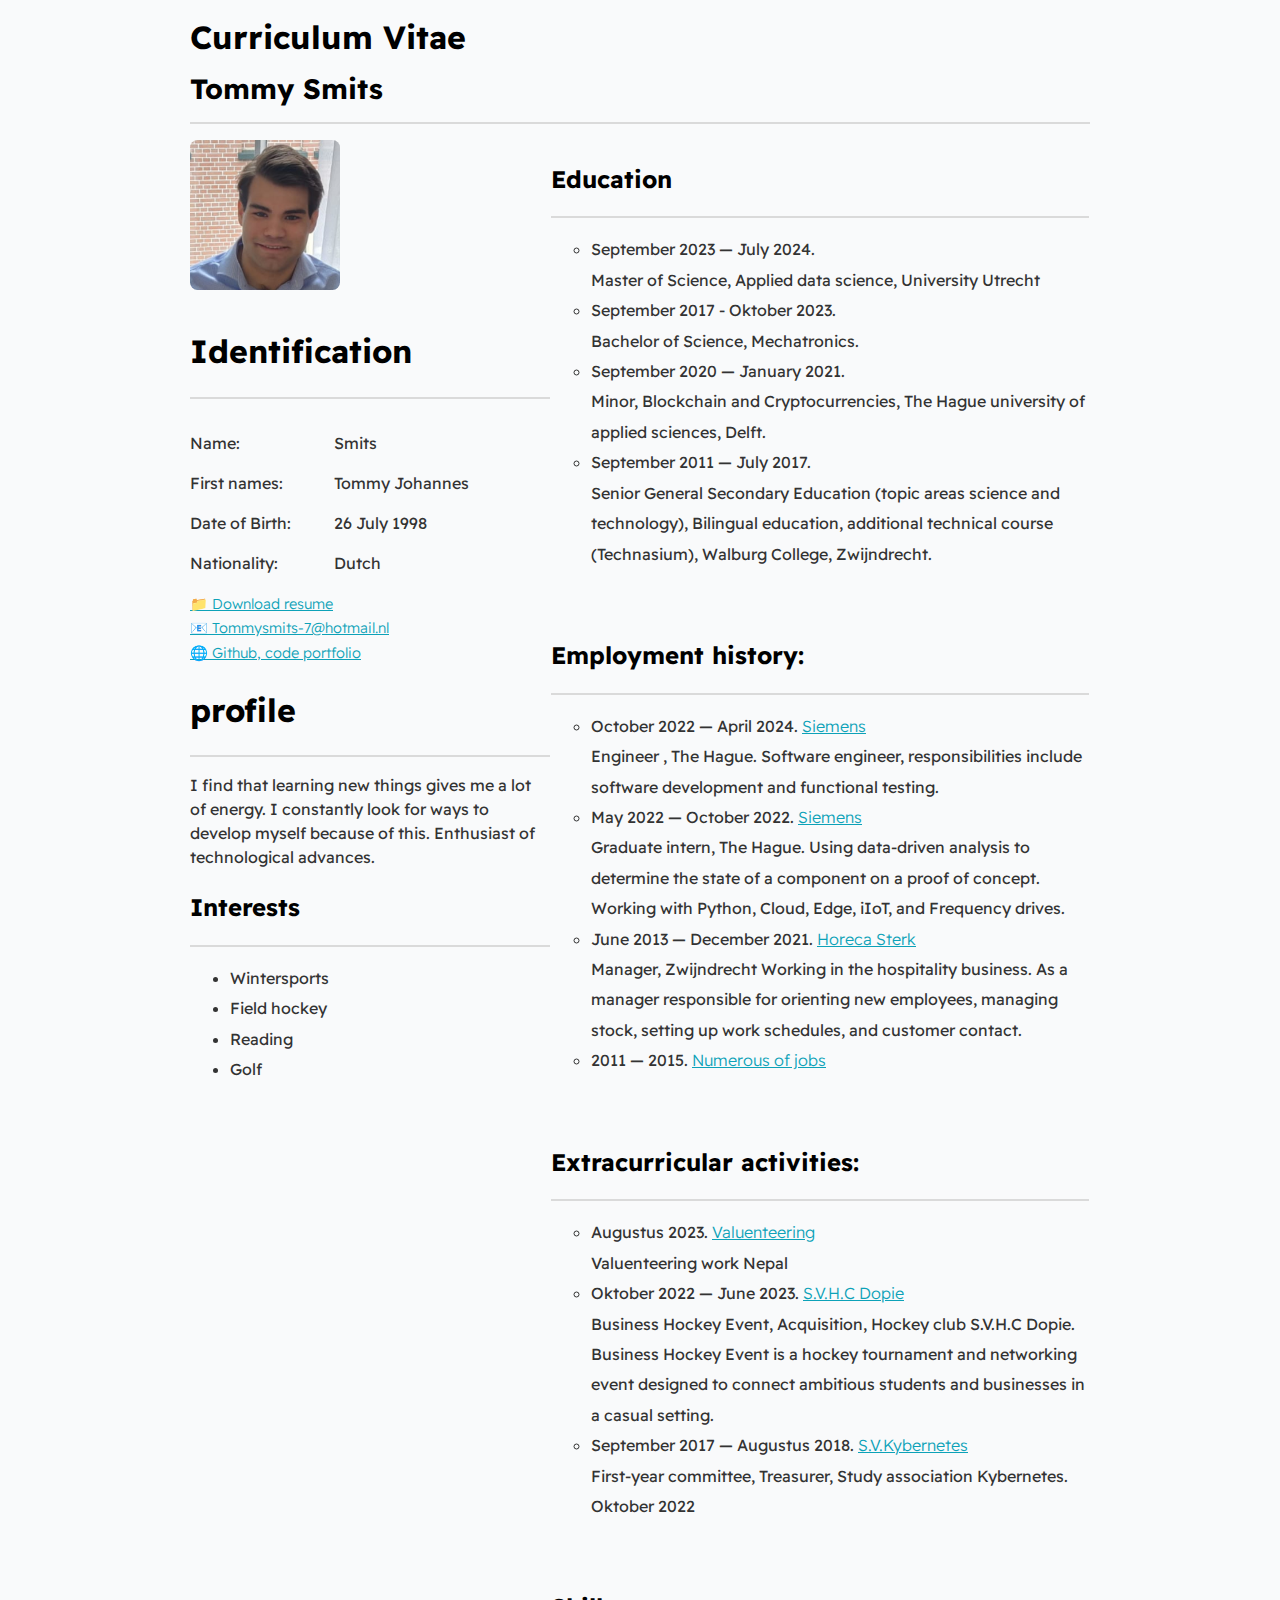
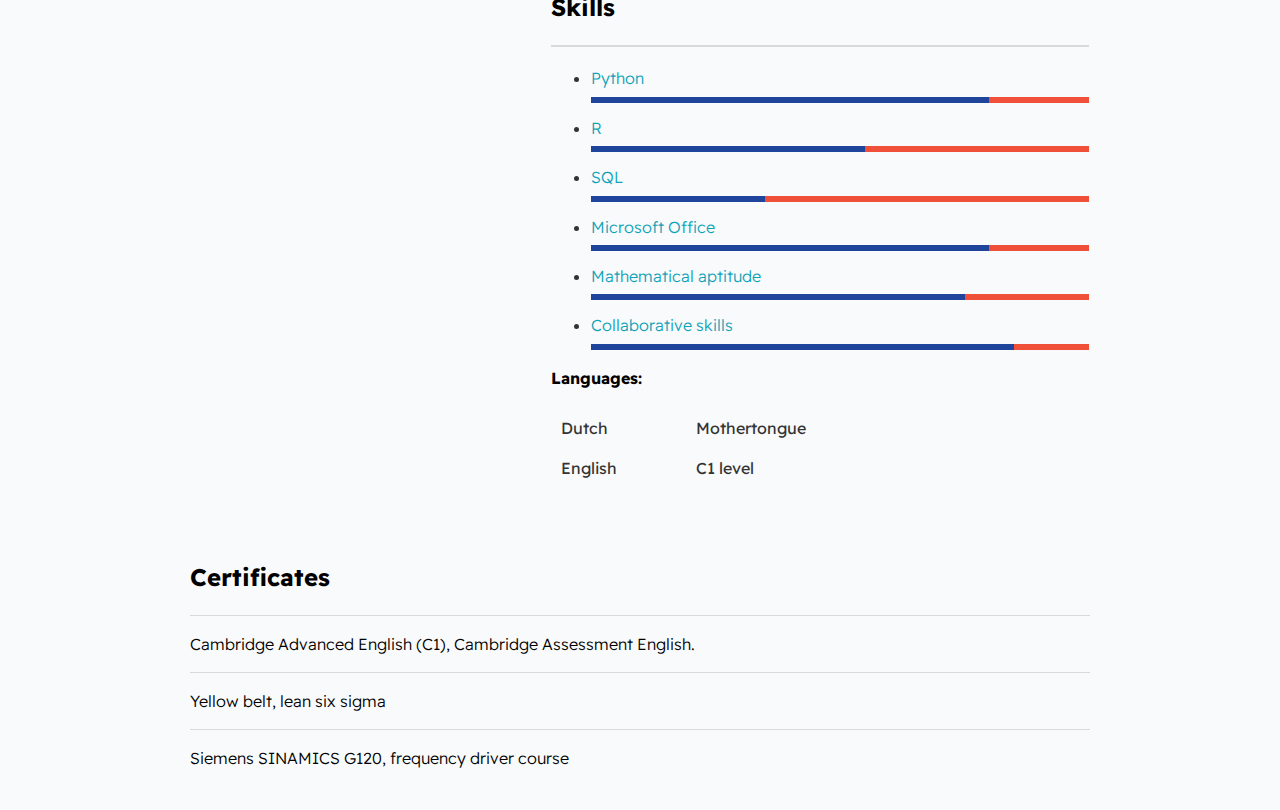
<file: index.html>
<!DOCTYPE html>
<html>
<head>
	<meta charset='utf-8'>
	<meta http-equiv="X-UA-Compatible" content="IE=edge">
	<title>Tommy Smits</title>
	<meta name="viewport" content="widt=device-width, initial-scale=1">
	<link rel="stylesheet" type='text/css' media="screen" href="./main.css">
</head>
<body>
	
	<div id="container--main">
    <h1 id="username"> Curriculum Vitae</h1>
    <h1 id="name--1"> Tommy Smits</h1>
    <div class="line-break"> </div>
    <div class="row2">
        <div class="column1 left">
        
        
		<section id="wrapper--hero" class="section--page">
			<img id="profile-pic" src="./img1.jpg"/>
		</section>
        <section>
            <div>
                <h1 id="section--page"> Identification</h1>
                <div class="line-break"> </div>
                <ul id="section--page"> </ul>
                    <div class="row1">
                        <div class="column1 left">
                        <p>Name:</p>
                        <p>First names:</p>
                        <p>Date of Birth:</p>
                        <p>Nationality:</p>
                        </div>
                        <div class="column1 right" >
                          <p>Smits</p>
                          <p>Tommy Johannes</p>
                          <p>26 July 1998</p>
                          <p>Dutch</p>
                        </div>
                      </div>
                </ul>
                <div id="socials-list">
                    <a href="./English_CV_Tommy_Smits.pdf" target="_blank">&#128193; Download resume<br /></a>
                    <a href="mailto:Tommysmits-7@hotmail.nl">&#128231; Tommysmits-7@hotmail.nl <br></a>
                    <a href="https://github.com/TommyS260798" target="_blank"> &#127760; Github, code portfolio<br></a>
                </div>
            </div>
        </section>

        <section>
            <div>
                <h1 id="section--page"> profile</h1>
                <div class="line-break"> </div>
                </ul>
                <p>I find that learning new things gives
                    me a lot of energy. I constantly look
                    for ways to develop myself because of
                    this. Enthusiast of technological advances. 
                </p>        
                <ul>
            </div>
        </section>

        <section>
            <div>
                <h2 id="section--page"> Interests</h2>
                <div class="line-break"> </div>
                <ul id="section--page">
                    <li> Wintersports </li>
                    <li> Field hockey </li>
                    <li> Reading </li>
                    <li> Golf </li>
                </ul>
            </section>

        
        </div>
   

        <div class="column2 right">
        <section class="section--page">
            <h2> Education</h2>
            
            <div class="line-break"> </div>
            <ul id="qualifications-list">
                <li> September 2023 — July 2024. <br>Master of Science, Applied data science, University Utrecht
                </li>

                <li> September 2017 - Oktober 2023. <br>Bachelor of Science, Mechatronics. 
                </li>

                <li> September 2020 — January 2021.<br> Minor, Blockchain and
                    Cryptocurrencies, The Hague university of applied
                    sciences, Delft.
                </li>
                <li> September 2011 — July 2017. <br>Senior General Secondary
                    Education (topic areas science and technology),
                    Bilingual education, additional technical course
                    (Technasium), Walburg College, Zwijndrecht. 
                </li>




            </ul>

        </section>

        <section class="section--page">
            <h2> Employment history:</h2>
            
            <div class="line-break"> </div>
            <ul id="qualifications-list">
                <li> October 2022 — April 2024. <a href="project1.html#Siemens" >  Siemens</a> <br>Engineer , The Hague.
                    Software engineer, responsibilities include software development
                    and functional testing.
                 </li>
                 <li> May 2022 — October 2022. <a href="project1.html#Siemens" >  Siemens</a> <br>Graduate intern, The
                    Hague.
                    Using data-driven analysis to determine the state of a
                    component on a proof of concept. Working with Python, Cloud,
                    Edge, iIoT, and Frequency drives.
                </li>
                <li> June 2013 — December 2021. <a href="project1.html#Horeca Sterk" >  Horeca Sterk</a><br> Manager,
                    Zwijndrecht
                    Working in the hospitality business. As a manager responsible
                    for orienting new employees, managing stock, setting up work
                    schedules, and customer contact. 
                </li>
                <li> 2011 — 2015. <a href="project1.html#Numerous jobs" >  Numerous of jobs<br></a>
                 </li>





            </ul>

        </section>
    

        <section class="section--page">
            <h2> Extracurricular activities:</h2>
            <div class="line-break"> </div>
            <ul id="qualifications-list">
                <li> Augustus 2023. <a href="Extracurricular_activities.html" >  Valuenteering</a><br> Valuenteering work Nepal </li>
                <li> Oktober 2022 — June 2023. <a href="Extracurricular_activities.html" >  S.V.H.C Dopie </a> <br>Business Hockey Event, Acquisition, Hockey club S.V.H.C Dopie.
                    Business Hockey Event is a hockey tournament and networking event designed to connect ambitious students
                    and businesses in a casual setting. </li>
                <li> September 2017 — Augustus 2018. <a href="Extracurricular_activities.html" >  S.V.Kybernetes </a><br> First-year committee, Treasurer, Study association Kybernetes.
                    Oktober 2022 </li>

                


            </ul>

        </section>

        <section class="section--page">
            <h2> Skills</h2>
            <div class="line-break"> </div>

            <ul>
        		<li class="skill-percentage"><a > Python </a></li>
        		<li class="skill-percentage"><a >  R </a></li>
        		<li class="skill-percentage"><a >  SQL </a></li>
        		<li class="skill-percentage"><a >  Microsoft Office </a></li>
        		<li class="skill-percentage"><a >  Mathematical aptitude </a></li>
        		<li class="skill-percentage"><a >  Collaborative skills </a></li>
        	</ul>
           
            <div>
                <strong>Languages:</strong>
                <div class="row">
                    <div class="column">
                      
                      <p>Dutch</p>
                      <p>English</p>
                    </div>
                    <div class="column" >
                      <p>Mothertongue</p>
                      <p>C1 level</p>
                    </div>
                  </div>
            </div>
        </section>

    </div>
</div>

        <section class="section--page">
            <h2>Certificates</h2>
            <div class="card--project">
                <a>Cambridge Advanced English (C1), Cambridge Assessment English.</a>
            </div>

            <div class="card--project">
                <a> Yellow belt, lean six sigma</a>
            </div>
            <div class="card--project">
                <a> Siemens SINAMICS G120, frequency driver course</a>
            </div>

        </section>
        
        </section>
	</div>
</body>

</html>
</file>
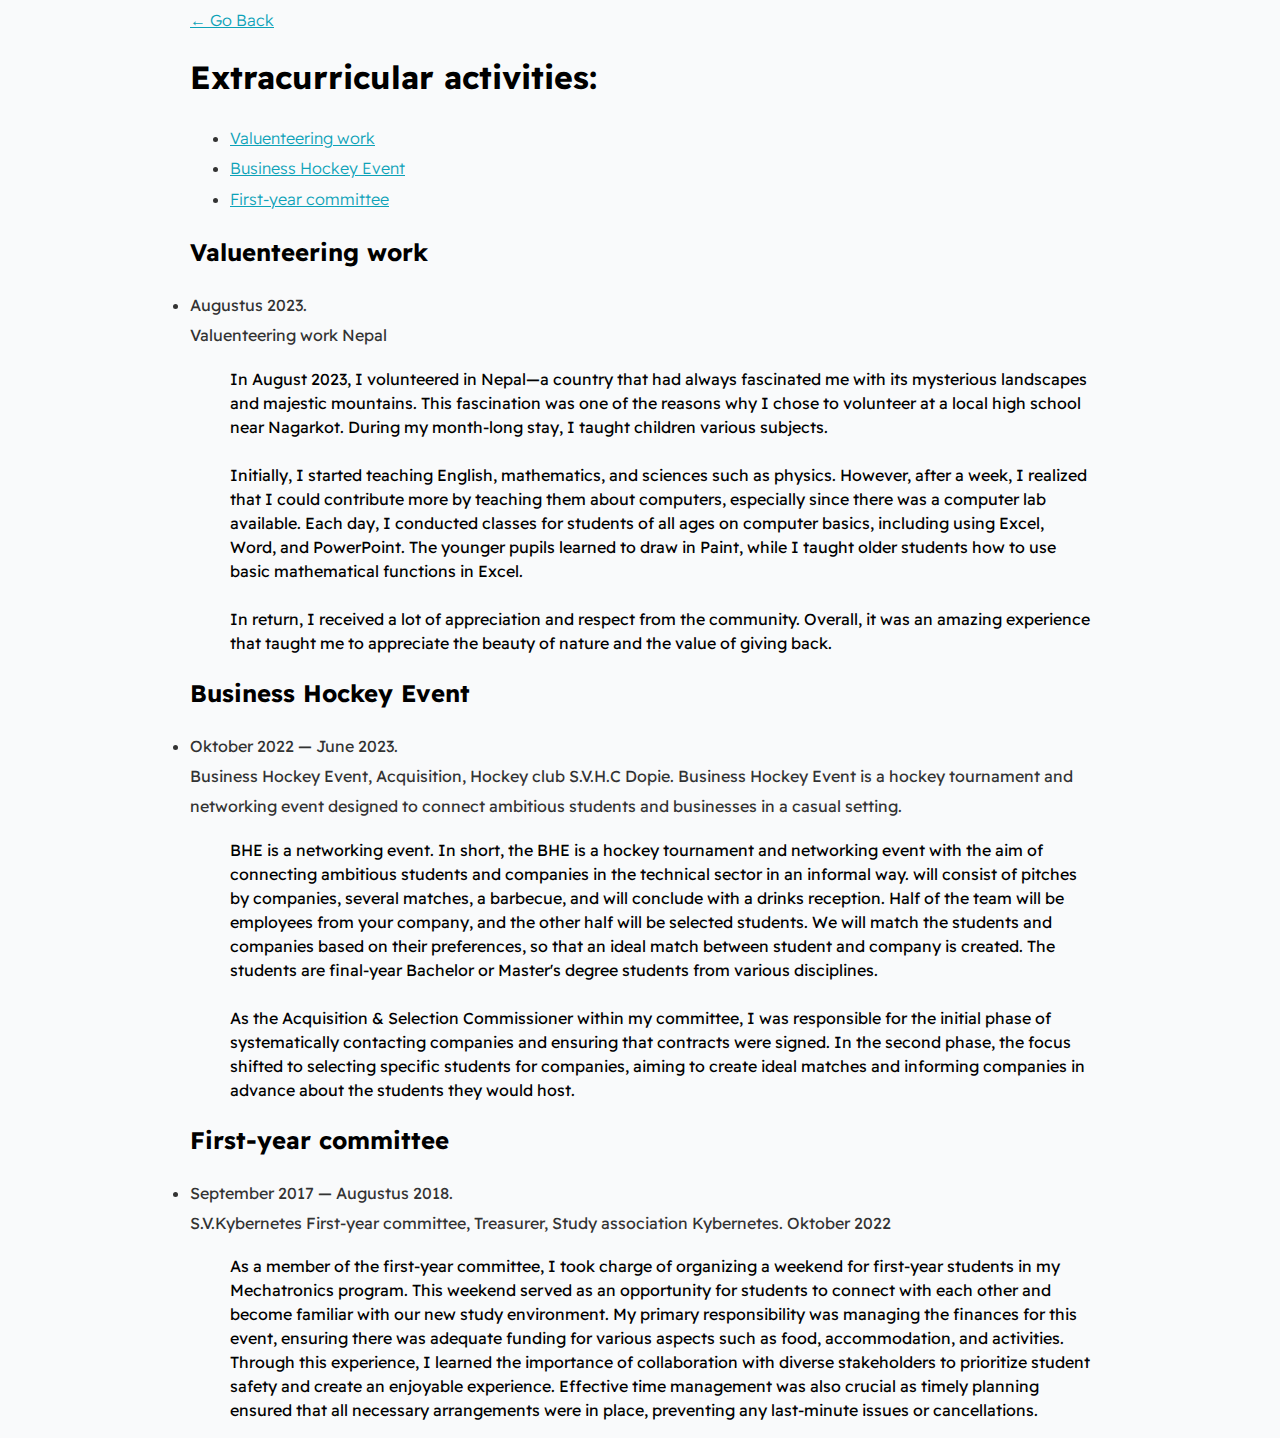
<file: Extracurricular_activities.html>
<!DOCTYPE html>
<html>
<head>
	<meta charset='utf-8'>
	<meta http-equiv="X-UA-Compatible" content="IE=edge">
	<title>Tommy Smits</title>
	<meta name="viewport" content="widt=device-width, initial-scale=1">
	<link rel="stylesheet" type='text/css' media="screen" href="./main.css">
</head>
<body>

    <div id="container--main">
        <a href="index.html">&#x2190; Go Back</a>
        <h1> Extracurricular activities:</h1>

        <ul>
            <li><a href="#Valuenteering work">Valuenteering work</a></li>
            <li><a href="#Business Hockey Event">Business Hockey Event</a></li>
            <li><a href="#First-year committee">First-year committee</a></li>
        </ul>
        <p id="Valuenteering work"></p>
        <h2>Valuenteering work</h2>
        <li> Augustus 2023. <br>Valuenteering work Nepal
        </li>
        <ul>
            In August 2023, I volunteered in Nepal—a country that had always fascinated me with its mysterious landscapes and majestic mountains. This fascination was one of the reasons why I chose to volunteer at a local high school near Nagarkot. During my month-long stay, I taught children various subjects.
            <br>
            <br>
            Initially, I started teaching English, mathematics, and sciences such as physics. However, after a week, I realized that I could contribute more by teaching them about computers, especially since there was a computer lab available. Each day, I conducted classes for students of all ages on computer basics, including using Excel, Word, and PowerPoint. The younger pupils learned to draw in Paint, while I taught older students how to use basic mathematical functions in Excel.
            <br>
            <br>
            In return, I received a lot of appreciation and respect from the community. Overall, it was an amazing experience that taught me to appreciate the beauty of nature and the value of giving back.
        </ul>



        <p id="Business Hockey Event"></p>
        <h2>Business Hockey Event</h2>
        <li> Oktober 2022 — June 2023. <br>Business Hockey Event, Acquisition, Hockey club S.V.H.C Dopie. Business Hockey Event is a hockey tournament and networking event designed to connect ambitious students and businesses in a casual setting.
        </li>
        <ul>
            BHE is a networking event.  In short, the BHE is a hockey tournament and networking event with the aim of connecting ambitious students and companies in the technical sector in an informal way. will consist of pitches by companies, several matches, a barbecue, and will conclude with a drinks reception. Half of the team will be employees from your company, and the other half will be selected students. We will match the students and companies based on their preferences, so that an ideal match between student and company is created. The students are final-year Bachelor or Master's degree students from various disciplines.
            <br>
            <br>
            As the Acquisition & Selection Commissioner within my committee, I was responsible for the initial phase of systematically contacting companies and ensuring that contracts were signed. In the second phase, the focus shifted to selecting specific students for companies, aiming to create ideal matches and informing companies in advance about the students they would host. 

        </ul>


        <p id="First-year committee"></p>
        <h2>First-year committee</h2> 
        <li> September 2017 — Augustus 2018. <br>S.V.Kybernetes First-year committee, Treasurer, Study association Kybernetes. Oktober 2022
        </li>
        <ul> As a member of the first-year committee, I took charge of organizing a weekend for first-year students in my Mechatronics program. This weekend served as an opportunity for students to connect with each other and become familiar with our new study environment. My primary responsibility was managing the finances for this event, ensuring there was adequate funding for various aspects such as food, accommodation, and activities.

            Through this experience, I learned the importance of collaboration with diverse stakeholders to prioritize student safety and create an enjoyable experience. Effective time management was also crucial as timely planning ensured that all necessary arrangements were in place, preventing any last-minute issues or cancellations.
            
        </ul>

    </div>

</body>
</html>
</file>
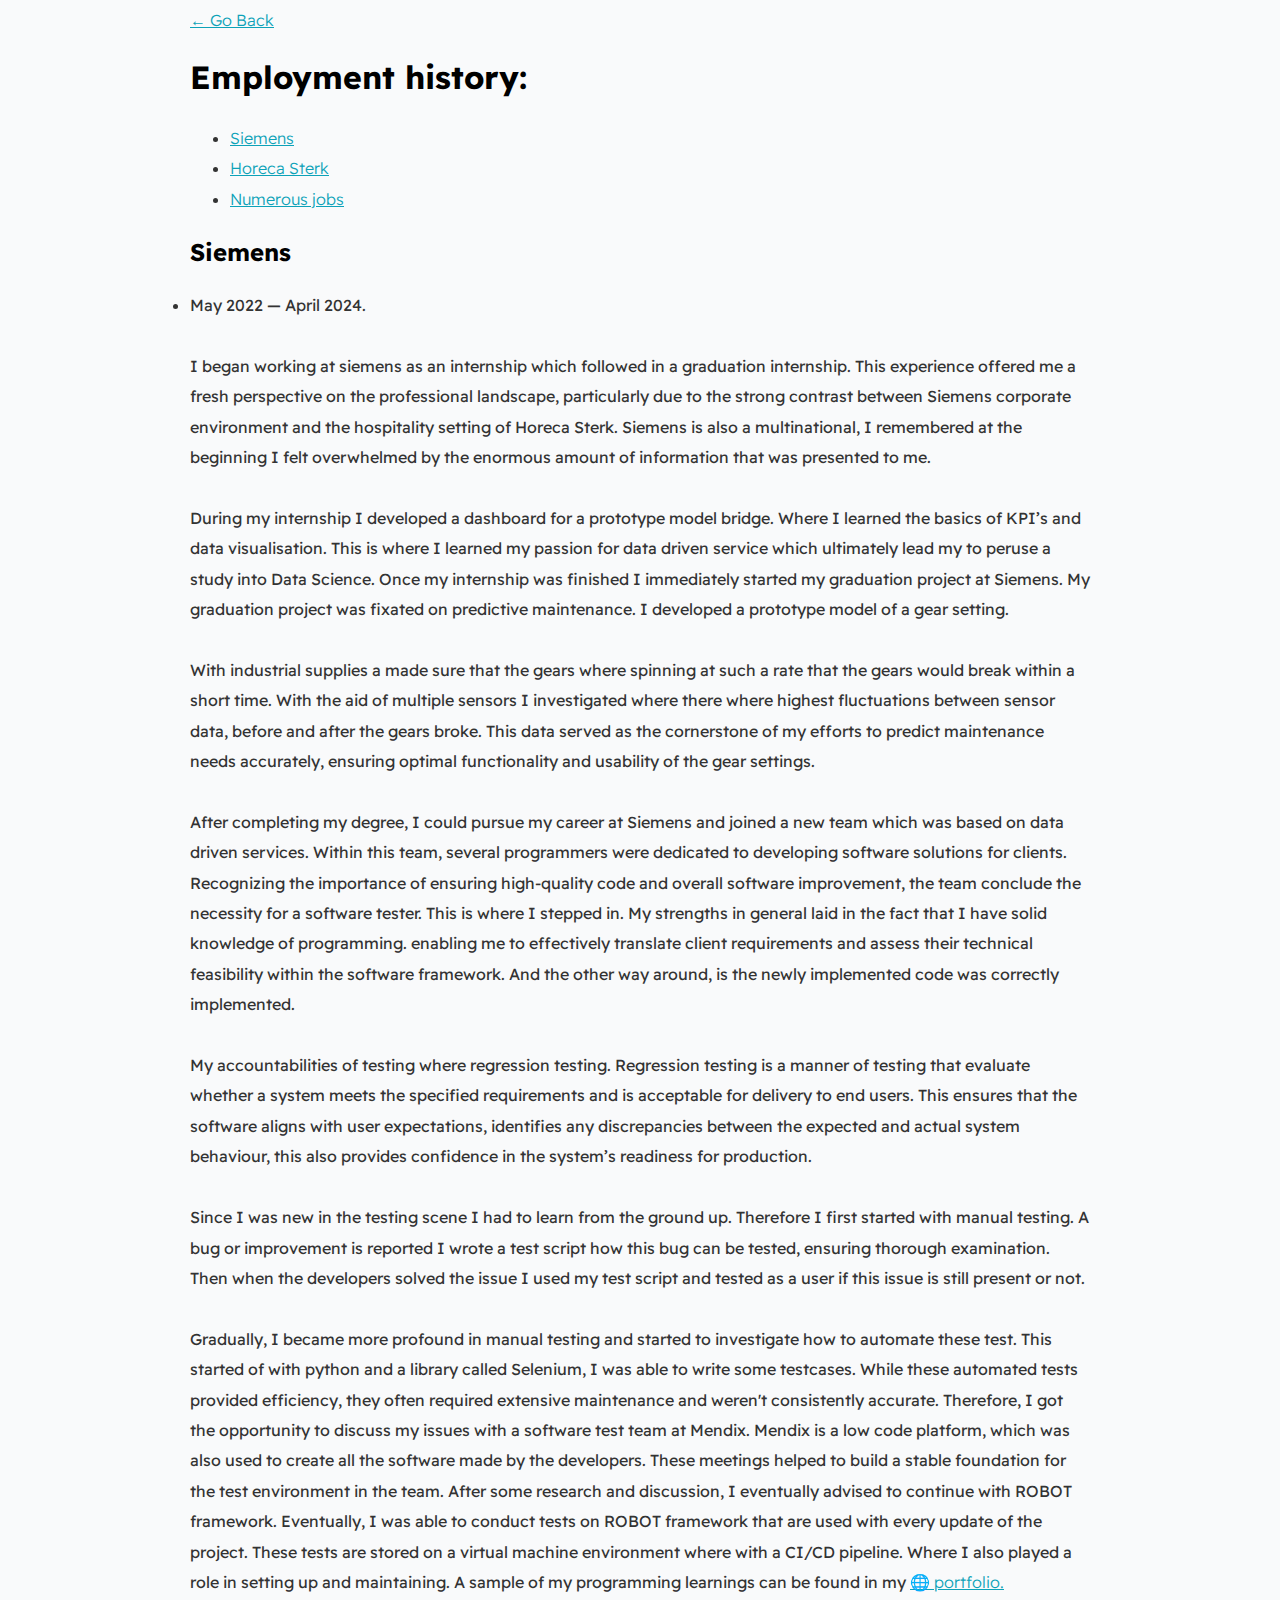
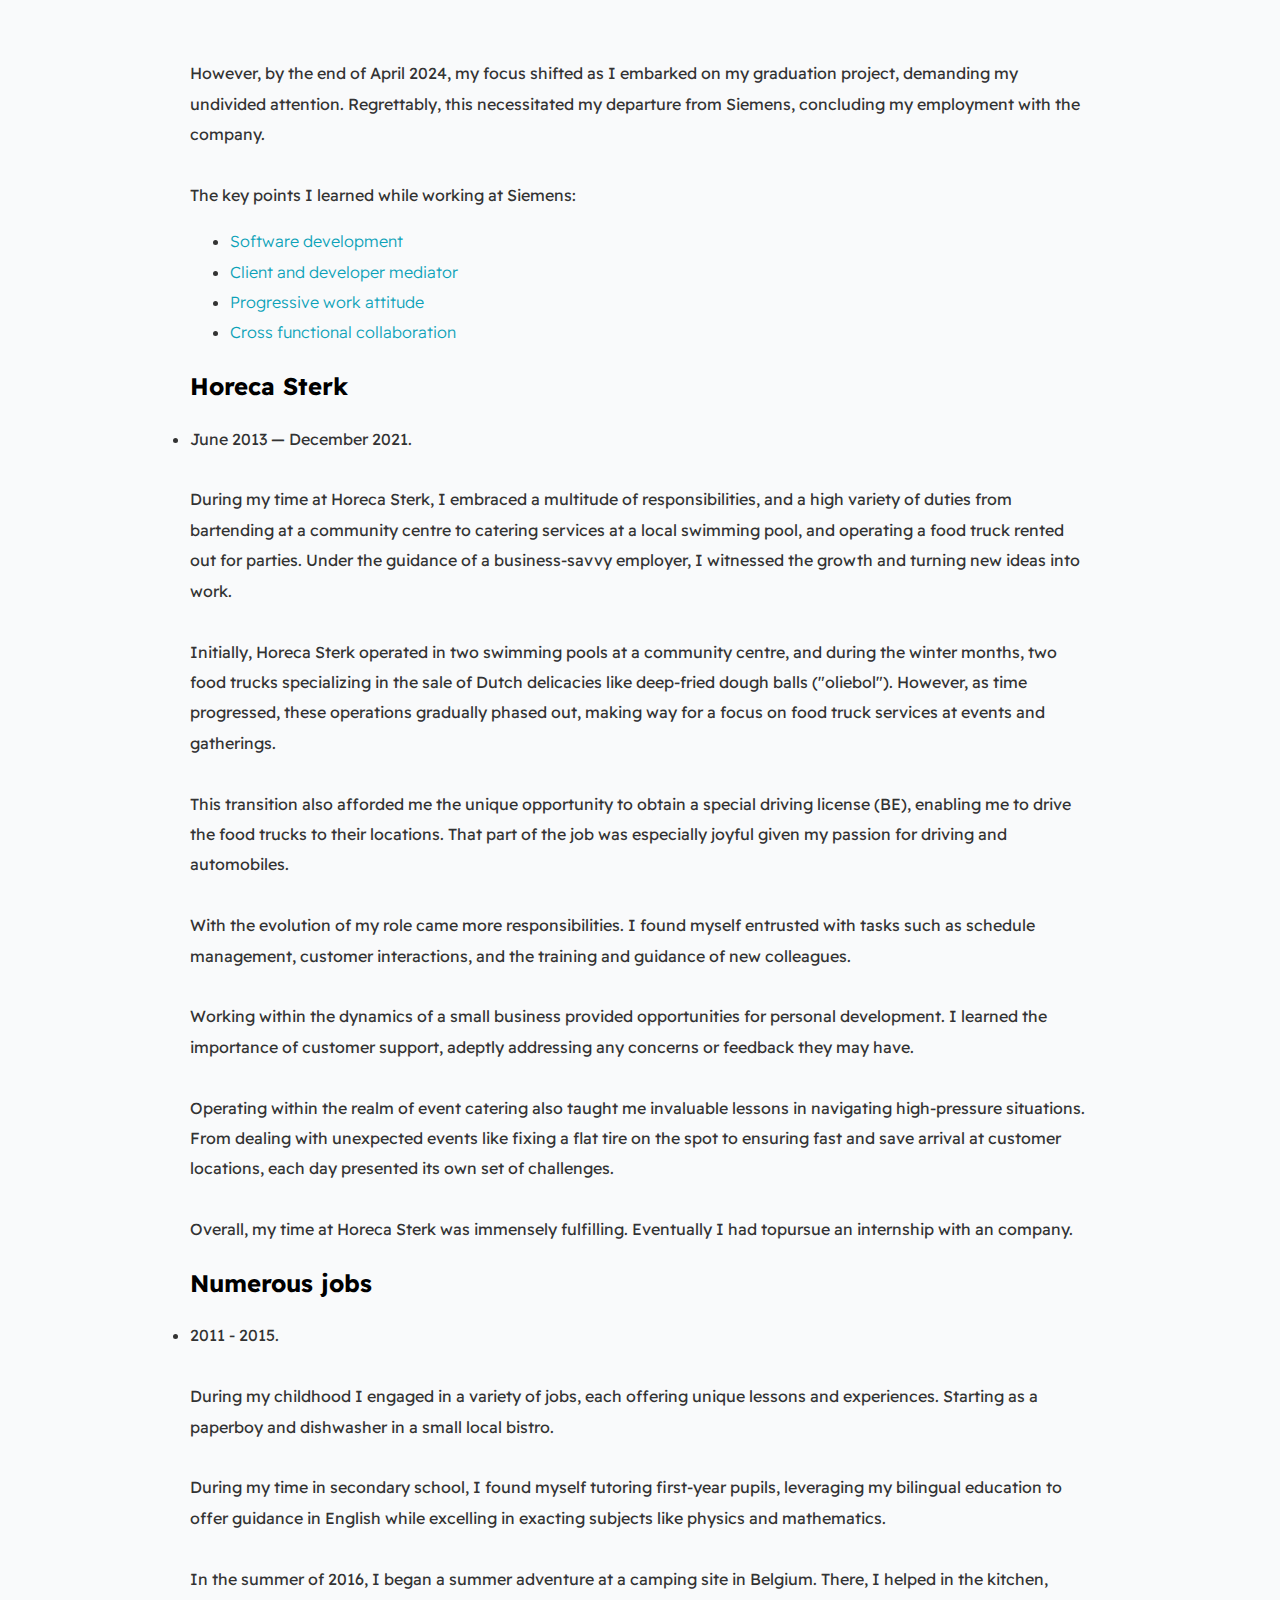
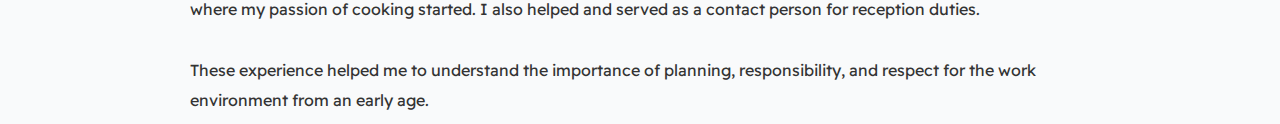
<file: project1.html>
<!DOCTYPE html>
<html>
<head>
	<meta charset='utf-8'>
	<meta http-equiv="X-UA-Compatible" content="IE=edge">
	<title>Tommy Smits</title>
	<meta name="viewport" content="widt=device-width, initial-scale=1">
	<link rel="stylesheet" type='text/css' media="screen" href="./main.css">
</head>
<body>

    <div id="container--main">
        <a href="index.html">&#x2190; Go Back</a>
        <h1> Employment history:</h1>

        <ul>
            <li><a href="#Siemens">Siemens</a></li>
            <li><a href="#Horeca Sterk">Horeca Sterk</a></li>
            <li><a href="#Numerous Jobs">Numerous jobs</a></li>
        </ul>

        <p id="Siemens"></p>
        <h2>Siemens</h2>
        <li> May 2022 — April 2024. <br> <br>I began working at siemens as an internship which followed in a graduation internship. This experience offered me a fresh perspective on the professional landscape, particularly due to the strong contrast between Siemens corporate environment and the hospitality setting of Horeca Sterk. Siemens is also a multinational, I remembered at the beginning I felt overwhelmed by the enormous amount of information that was presented to me.  <br> <br>
            During my internship I developed a dashboard for a prototype model bridge. Where I learned the basics of KPI’s and data visualisation. This is where I learned my passion for data driven service which ultimately lead my to peruse a study into Data Science. Once my internship was finished I immediately started my graduation project at Siemens.
            My graduation project was fixated on predictive maintenance. I developed a prototype model of a gear setting. <br> <br> With industrial supplies a made sure that the gears where spinning at such a rate that the gears would break within a short time. With the aid of multiple sensors I investigated where there where highest fluctuations between sensor data, before and after the gears broke. This data served as the cornerstone of my efforts to predict maintenance needs accurately, ensuring optimal functionality and usability of the gear settings.
            <br>
            <br>
            After completing my degree, I could pursue my career at Siemens and joined a new team which was based on data driven services. Within this team, several programmers were dedicated to developing software solutions for clients. Recognizing the importance of ensuring high-quality code and overall software improvement, the team conclude the necessity for a software tester. This is where I stepped in. My strengths in general laid in the fact that I have solid knowledge of programming. enabling me to effectively translate client requirements and assess their technical feasibility within the software framework. And the other way around, is the newly implemented code was correctly implemented. <br> <br>
            My accountabilities of testing where regression testing. Regression testing is a manner of testing that evaluate whether a system meets the specified requirements and is acceptable for delivery to end users. This ensures that the software aligns with user expectations, identifies any discrepancies between the expected and actual system behaviour, this also provides confidence in the system’s readiness for production. <br> <br> 
            Since I was new in the testing scene I had to learn from the ground up. Therefore I first started with manual testing. A bug or improvement is reported I wrote a test script how this bug can be tested, ensuring thorough examination. Then when the developers solved the issue I used my test script and tested as a user if this issue is still present or not. <br> <br>
            Gradually, I became more profound in manual testing and started to investigate how to automate these test. This started of with python and a library called Selenium, I was able to write some testcases. While these automated tests provided efficiency, they often required extensive maintenance and weren't consistently accurate. Therefore, I got the opportunity to discuss my issues with a software test team at Mendix. Mendix is a low code platform, which was also used to create all the software made by the developers. These meetings helped to build a stable foundation for the test environment in the team. After some research and discussion, I eventually advised to continue with ROBOT framework. Eventually, I was able to conduct tests on ROBOT framework that are used with every update of the project. These tests are stored on a virtual machine environment where with a CI/CD pipeline. Where I also played a role in setting up and maintaining. A sample of my programming learnings can be found in my 
            <a href="https://github.com/TommyS260798/Portfolio" target="_blank"> &#127760;  portfolio.<br></a> <br> <br>
            However, by the end of April 2024, my focus shifted as I embarked on my graduation project, demanding my undivided attention. Regrettably, this necessitated my departure from Siemens, concluding my employment with the company.<br> <br>
            The key points I learned while working at Siemens:
            <ul>
                <li><a>Software development</a></li>
                <li><a>Client and developer mediator</a></li>
                <li><a>Progressive work attitude</a></li>
                <li><a>Cross functional collaboration </a></li>
            </ul>
            
        </li>

        <p id="Horeca Sterk"></p>
        <h2>Horeca Sterk</h2>
        <li> June 2013 — December 2021. <br><br>During my time at Horeca Sterk, I embraced a multitude of responsibilities, and a high variety of duties from bartending at a community centre to catering services at a local swimming pool, and operating a food truck rented out for parties. Under the guidance of a business-savvy employer, I witnessed the growth and turning new ideas into work. <br> <br> 
            Initially, Horeca Sterk operated in two swimming pools at a community centre, and during the winter months, two food trucks specializing in the sale of Dutch delicacies like deep-fried dough balls ("oliebol"). However, as time progressed, these operations gradually phased out, making way for a focus on food truck services at events and gatherings. <br> <br> This transition also afforded me the unique opportunity to obtain a special driving license (BE), enabling me to drive the food trucks to their locations. That part of the job was especially joyful given my passion for driving and automobiles.<br> <br>
            With the evolution of my role came more responsibilities. I found myself entrusted with tasks such as schedule management, customer interactions, and the training and guidance of new colleagues.<br> <br> Working within the dynamics of a small business provided opportunities for personal development. I learned the importance of customer support, adeptly addressing any concerns or feedback they may have. <br> <br> 
            Operating within the realm of event catering also taught me invaluable lessons in navigating high-pressure situations. From dealing with unexpected events like fixing a flat tire on the spot to ensuring fast and save arrival at customer locations, each day presented its own set of challenges. <br> <br>
            Overall, my time at Horeca Sterk was immensely fulfilling. Eventually I had topursue an internship with  an company.  
            
        </li>

        <p id="Numerous Jobs"></p>
        <h2>Numerous jobs</h2>
        
        <li> 2011 - 2015. <br><br>
            During my childhood I engaged in a variety of jobs, each offering unique lessons and experiences. Starting as a paperboy and dishwasher in a small local bistro. <br> <br> During my time in secondary school, I found myself tutoring first-year pupils, leveraging my bilingual education to offer guidance in English while excelling in exacting subjects like physics and mathematics. <br> <br>
            In the summer of 2016, I began a summer adventure at a camping site in Belgium. There, I helped in the kitchen, where my passion of cooking started. I also helped and served as a contact person for reception duties. <br> <br> 
            These experience helped me to understand the importance of planning, responsibility, and respect for the work environment from an early age. 
            
        </li>
        

        

    </div>

</body>
</html>
</file>
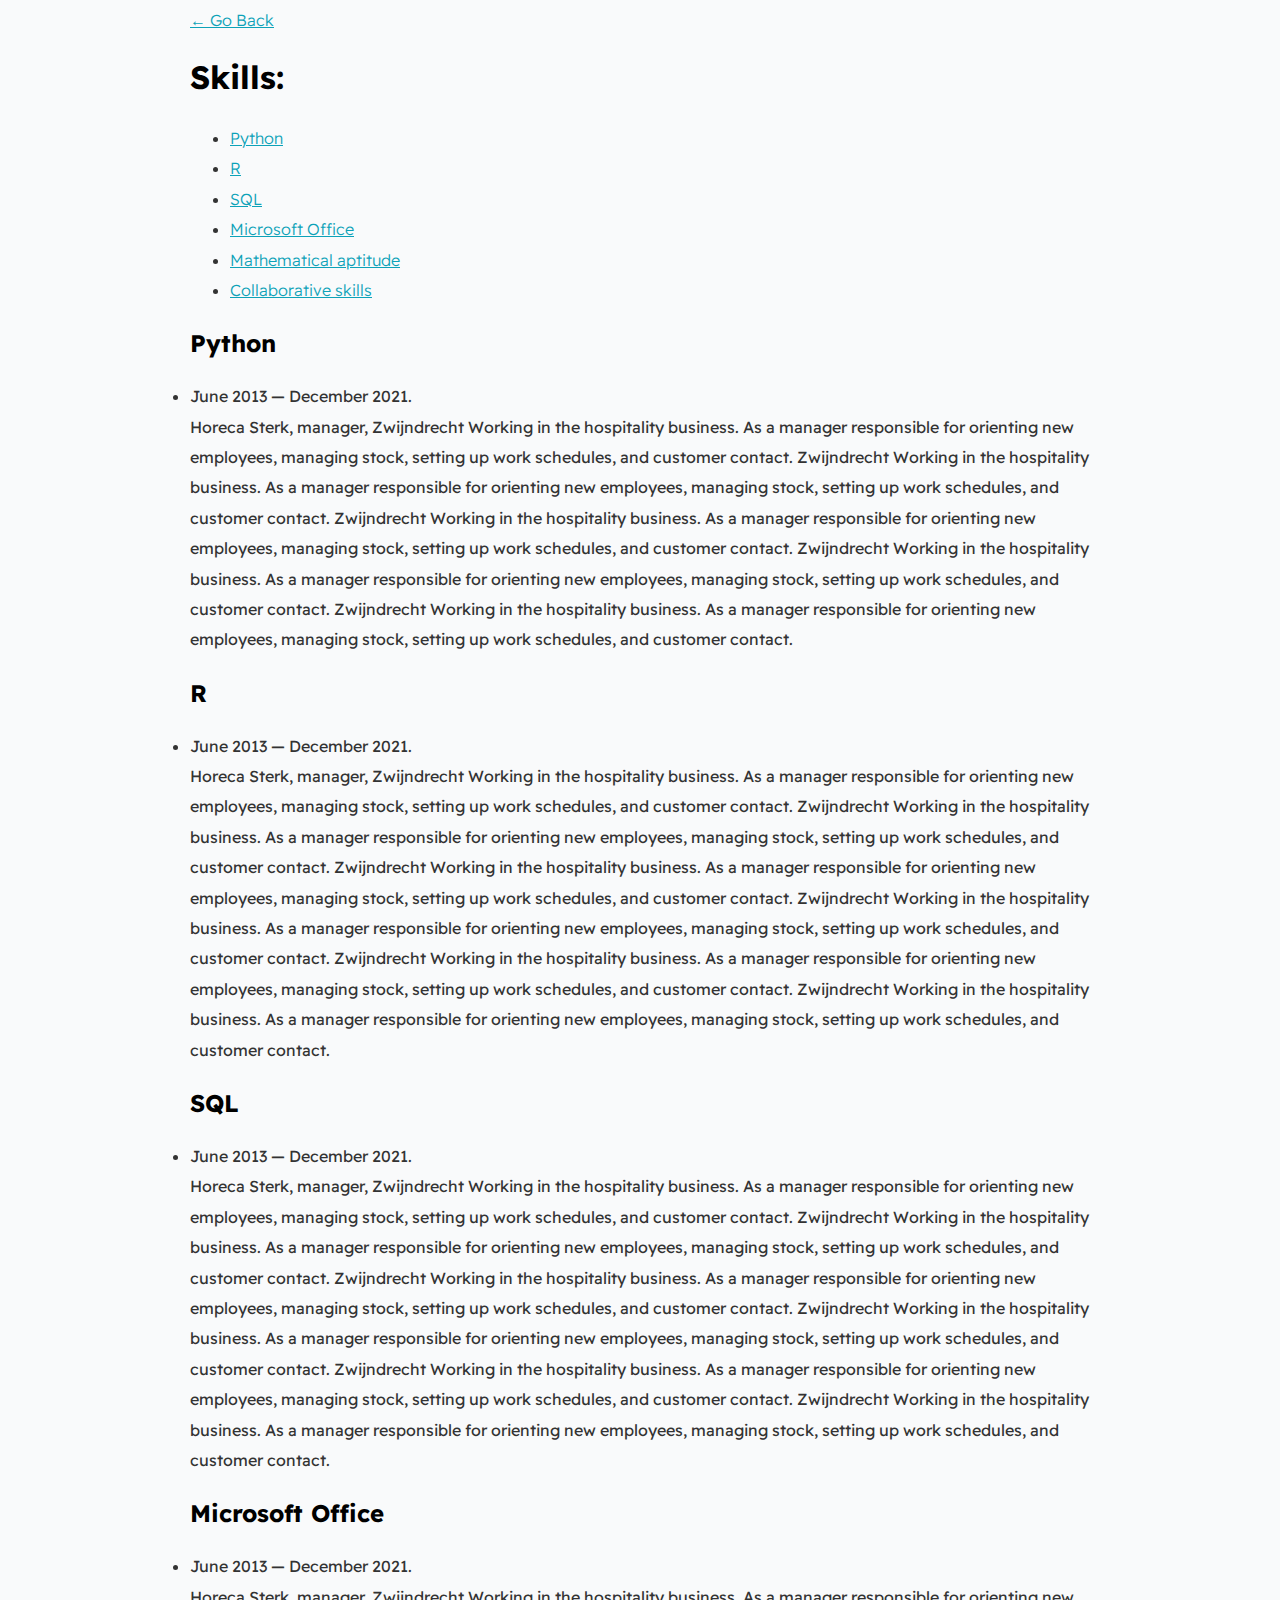
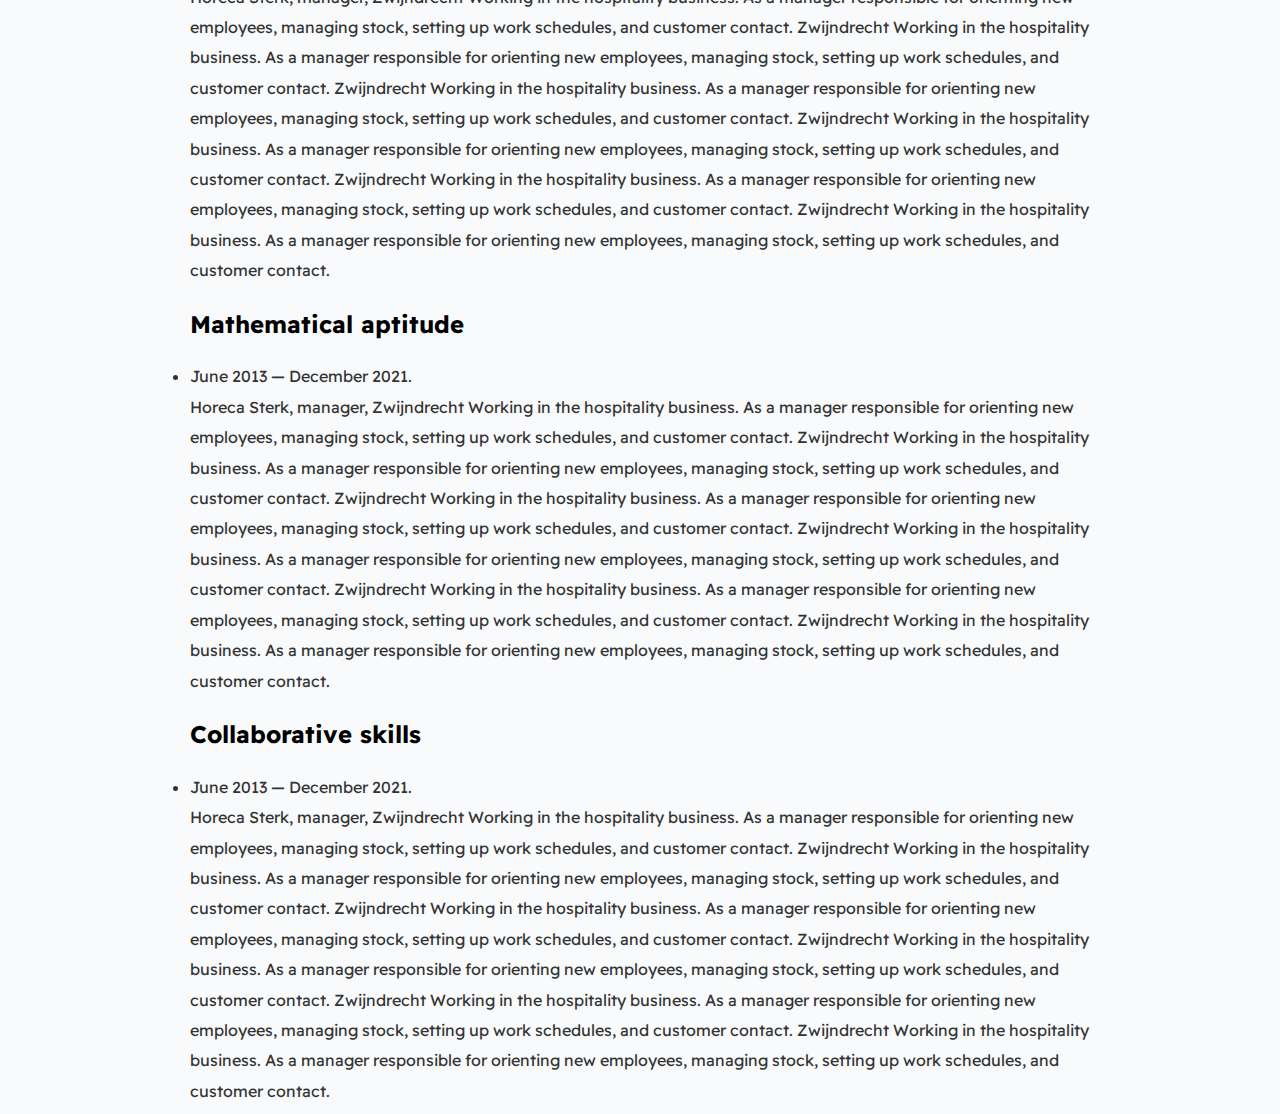
<file: skill.html>
<!DOCTYPE html>
<html>
<head>
	<meta charset='utf-8'>
	<meta http-equiv="X-UA-Compatible" content="IE=edge">
	<title>Tommy Smits</title>
	<meta name="viewport" content="widt=device-width, initial-scale=1">
	<link rel="stylesheet" type='text/css' media="screen" href="./main.css">
</head>
<body>

    <div id="container--main">
        <a href="index.html">&#x2190; Go Back</a>
        <h1> Skills:</h1>

        <ul>
            <li><a href="#Python">Python</a></li>
            <li><a href="#R">R</a></li>
            <li><a href="#SQL">SQL</a></li>
            <li><a href="#Microsoft Office">Microsoft Office</a></li>
            <li><a href="#Mathematical aptitude">Mathematical aptitude</a></li>
            <li><a href="#Collaborative skills">Collaborative skills</a></li>
        </ul>
        <p id="Python"></p>
        <h2>Python</h2>
        
        <li> June 2013 — December 2021. <br>Horeca Sterk, manager,
            Zwijndrecht
            Working in the hospitality business. As a manager responsible
            for orienting new employees, managing stock, setting up work
            schedules, and customer contact.             Zwijndrecht
            Working in the hospitality business. As a manager responsible
            for orienting new employees, managing stock, setting up work
            schedules, and customer contact.            Zwijndrecht
            Working in the hospitality business. As a manager responsible
            for orienting new employees, managing stock, setting up work
            schedules, and customer contact.            Zwijndrecht
            Working in the hospitality business. As a manager responsible
            for orienting new employees, managing stock, setting up work
            schedules, and customer contact.            Zwijndrecht
            Working in the hospitality business. As a manager responsible
            for orienting new employees, managing stock, setting up work
            schedules, and customer contact.
        </li>
        <p id="R"></p>
        <h2>R</h2>
        <li> June 2013 — December 2021. <br>Horeca Sterk, manager,
            Zwijndrecht
            Working in the hospitality business. As a manager responsible
            for orienting new employees, managing stock, setting up work
            schedules, and customer contact.             Zwijndrecht
            Working in the hospitality business. As a manager responsible
            for orienting new employees, managing stock, setting up work
            schedules, and customer contact.            Zwijndrecht
            Working in the hospitality business. As a manager responsible
            for orienting new employees, managing stock, setting up work
            schedules, and customer contact.            Zwijndrecht
            Working in the hospitality business. As a manager responsible
            for orienting new employees, managing stock, setting up work
            schedules, and customer contact.            Zwijndrecht
            Working in the hospitality business. As a manager responsible
            for orienting new employees, managing stock, setting up work
            schedules, and customer contact.            Zwijndrecht
            Working in the hospitality business. As a manager responsible
            for orienting new employees, managing stock, setting up work
            schedules, and customer contact.
        </li>

        <p id="SQL"></p>
        <h2>SQL</h2>
        <li> June 2013 — December 2021. <br>Horeca Sterk, manager,
            Zwijndrecht
            Working in the hospitality business. As a manager responsible
            for orienting new employees, managing stock, setting up work
            schedules, and customer contact.             Zwijndrecht
            Working in the hospitality business. As a manager responsible
            for orienting new employees, managing stock, setting up work
            schedules, and customer contact.            Zwijndrecht
            Working in the hospitality business. As a manager responsible
            for orienting new employees, managing stock, setting up work
            schedules, and customer contact.            Zwijndrecht
            Working in the hospitality business. As a manager responsible
            for orienting new employees, managing stock, setting up work
            schedules, and customer contact.            Zwijndrecht
            Working in the hospitality business. As a manager responsible
            for orienting new employees, managing stock, setting up work
            schedules, and customer contact.            Zwijndrecht
            Working in the hospitality business. As a manager responsible
            for orienting new employees, managing stock, setting up work
            schedules, and customer contact.
        </li>
        <p id="Microsoft Office"></p>
        <h2>Microsoft Office</h2>
        <li> June 2013 — December 2021. <br>Horeca Sterk, manager,
            Zwijndrecht
            Working in the hospitality business. As a manager responsible
            for orienting new employees, managing stock, setting up work
            schedules, and customer contact.             Zwijndrecht
            Working in the hospitality business. As a manager responsible
            for orienting new employees, managing stock, setting up work
            schedules, and customer contact.            Zwijndrecht
            Working in the hospitality business. As a manager responsible
            for orienting new employees, managing stock, setting up work
            schedules, and customer contact.            Zwijndrecht
            Working in the hospitality business. As a manager responsible
            for orienting new employees, managing stock, setting up work
            schedules, and customer contact.            Zwijndrecht
            Working in the hospitality business. As a manager responsible
            for orienting new employees, managing stock, setting up work
            schedules, and customer contact.            Zwijndrecht
            Working in the hospitality business. As a manager responsible
            for orienting new employees, managing stock, setting up work
            schedules, and customer contact.
        </li>
        <p id="Mathematical aptitude"></p>
        <h2>Mathematical aptitude</h2>
        <li> June 2013 — December 2021. <br>Horeca Sterk, manager,
            Zwijndrecht
            Working in the hospitality business. As a manager responsible
            for orienting new employees, managing stock, setting up work
            schedules, and customer contact.             Zwijndrecht
            Working in the hospitality business. As a manager responsible
            for orienting new employees, managing stock, setting up work
            schedules, and customer contact.            Zwijndrecht
            Working in the hospitality business. As a manager responsible
            for orienting new employees, managing stock, setting up work
            schedules, and customer contact.            Zwijndrecht
            Working in the hospitality business. As a manager responsible
            for orienting new employees, managing stock, setting up work
            schedules, and customer contact.            Zwijndrecht
            Working in the hospitality business. As a manager responsible
            for orienting new employees, managing stock, setting up work
            schedules, and customer contact.            Zwijndrecht
            Working in the hospitality business. As a manager responsible
            for orienting new employees, managing stock, setting up work
            schedules, and customer contact.
        </li>
        <p id="Collaborative skills"></p>
        <h2>Collaborative skills</h2>
        <li> June 2013 — December 2021. <br>Horeca Sterk, manager,
            Zwijndrecht
            Working in the hospitality business. As a manager responsible
            for orienting new employees, managing stock, setting up work
            schedules, and customer contact.             Zwijndrecht
            Working in the hospitality business. As a manager responsible
            for orienting new employees, managing stock, setting up work
            schedules, and customer contact.            Zwijndrecht
            Working in the hospitality business. As a manager responsible
            for orienting new employees, managing stock, setting up work
            schedules, and customer contact.            Zwijndrecht
            Working in the hospitality business. As a manager responsible
            for orienting new employees, managing stock, setting up work
            schedules, and customer contact.            Zwijndrecht
            Working in the hospitality business. As a manager responsible
            for orienting new employees, managing stock, setting up work
            schedules, and customer contact.            Zwijndrecht
            Working in the hospitality business. As a manager responsible
            for orienting new employees, managing stock, setting up work
            schedules, and customer contact.
        </li>

    </div>

</body>
</html>
</file>
<file: main.css>
@import url('https://fonts.googleapis.com/css2?family=Readex+Pro:wght@300;400;500;600;700&display=swap');

:root{
    --mainTextColor-light:#000;
    --secondaryTextColor-light:rgb(51 51 51);
    --mainLinkColor-light:#0da2b8;
    --mainBorderColor-light:rgb(218, 218, 218);
    --mainBgColor-light:rgb(249, 250,251);
    
    --mainTextColor:var(--mainTextColor-light);
    --secondaryTextColor:var(--secondaryTextColor-light);
    --mainLinkColor:var(--mainLinkColor-light);
    --mainBorderColor:var(--mainBorderColor-light);
    --mainBgColor:var(--mainBgColor-light);

}


*{
    font-family: 'Readex Pro';
    line-height: 1.5em;
    box-sizing: border-box;
    color: var(--mainTextColor);
    
}

body{
    background-color: var(--mainBgColor);            
}

p, span, li{
    color: var(--secondaryTextColor);
    font-size: 1em;
}

a{
    color: var(--mainLinkColor);
    font-weight: 500;
}

li{
    line-height: 1.9em;
}

#name--1{
        font-size: 1.75em;
        line-height: 1em;
}

#container--main{
    max-width: 900px;
    margin: 0 auto;
    padding: 0em;
}

.section--page{
    text-align: left;
    padding-top: 1em;
    padding-bottom: 1em;
}

#wrapper--hero{
    display: flex;
    align-items: Left;
    gap: 4em;
}

#bio, a{
    font-weight: 300;
}

#username{
    font-size: 2em;
    line-height: 1em;
}

#profile-pic{
    width: 150px;
    height: 150px;
    object-fit: cover;
    border-radius: 5%;
}

#email{
    color: var(--mainTextColor);
}
#socials-list{
    column-gap: 1em;
    flex-wrap: wrap;
    
}

#socials-list a{
    font-weight: 300;
    color: var(--mainLinkColor);
    font-size: 0.9em;
}

#socials-list a:hover{
    color: var(--secondaryTextColor);
}


#qualifications-list{
    list-style: circle;
}

#wrapper--techstack__items{
    display: flex;
    flex-wrap: wrap;
    gap: 1em;
    font-size: 0.9em;
}

.card--techstack{
    border: 1px solid var(--mainBorderColor);
    border-radius: 5px;
    padding: 0.5em 1em;
    align-items: center;
}

.card--project{
    padding-top: 1em;
    padding-bottom: 1em;
    border-top: 1px solid var(--mainBorderColor);
}

.card--project a{
    color: var(--mainTextColor);

    transition: 0.3s;
}

.card--project a:hover{
    color: rgb(30, 190,214);

}

.card--work-history{
    border-left: 1px solid var(--mainBorderColor);
    margin-top: 3em;
    margin-bottom: 3em;
    padding-left: 2em;
}

.line-break{
    background-color: var(--mainBorderColor);
    height: 2px;
}


@media(max-width:600px){

    .section--page{
        padding-top: 1em;
        padding-bottom: 1em;
    }

    #wrapper--hero{
        display: flex;
        align-items: left;
        gap: 1em;
    }

    #profile-pic{
        width: 200px;
        height: 200px;
    }

    #wrapper--hero{
        flex-direction: column;
    }

    .card--work-history{
        border-left: none;
        padding-left: 0;
    }
}

#Identification{
    list-style: circle;
    font-size: 1em;
    line-height: 1em;
}

.skill-percentage {
    margin-bottom:10px;
    position:relative;
    &::after {
      content:"";
      width:100%;
      height:6px;
      background:#F05039;
      display:block;
      margin-top:3px;
    }
    &::before{
      content:"";
      height:6px;
      background: #1f449c;
      position:absolute;
      margin-top:3px;
      bottom:0;
    }
    &:nth-child(1)::before {width:80%;animation: skill_1;}
    &:nth-child(2)::before {width:55%; animation: skill_2;} 
    &:nth-child(3)::before {width:35%;animation: skill_3 ;}
    &:nth-child(4)::before {width:80%;animation: skill_4 ;}
    &:nth-child(5)::before {width:75%;animation: skill_5 ;}
    &:nth-child(6)::before {width:85%;animation: skill_6 ;}
  }

  .column {
    float: left;
    width: 25%;
    padding: 10px;
  }
  .row:after {
    content: "";
    display: table;
    clear: both;
  }

  .column1 {
    float: left;
    width: 50%;
    padding: 0px;
  }
  .left {
    width: 40%;
  }
  .right {
    width: 60%;
  }
  .row1:after {
    content: "";
    display: table;
    clear: both;
  }


  .column2 {
    float: left;
    width: 50%;
    padding: 1px;
  }
  .left {
    width: 40%;
  }
  .right {
    width: 60%;
  }
  .row2:after {
    content: "";
    display: table;
    clear: both;
  }
</file>
